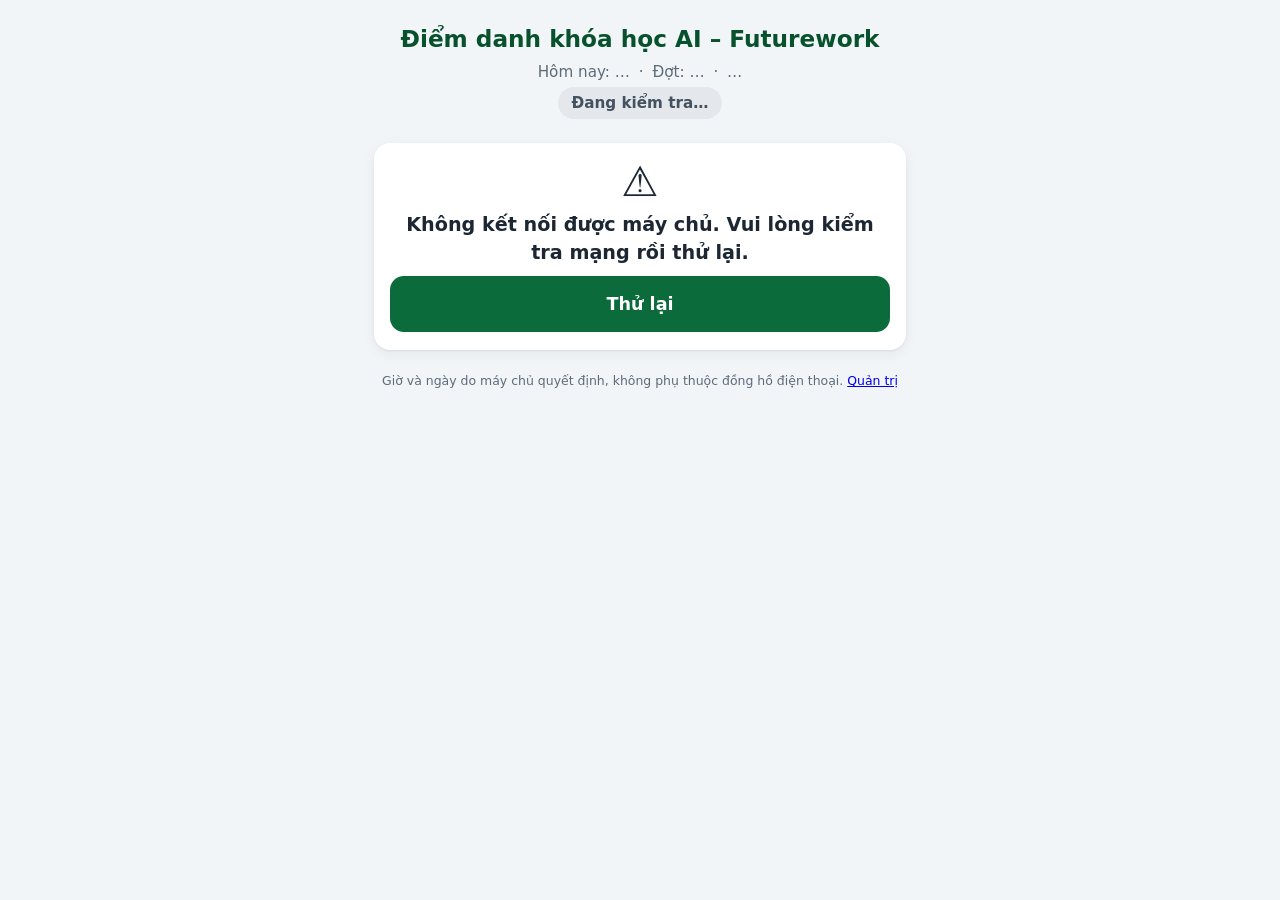
<file: index.html>
<!doctype html>
<html lang="vi">
<head>
  <meta charset="utf-8">
  <meta name="viewport" content="width=device-width, initial-scale=1, viewport-fit=cover">
  <meta name="robots" content="noindex, nofollow">
  <meta name="color-scheme" content="light">
  <meta name="theme-color" content="#0b6b3a">
  <title>Điểm danh khóa học AI – Futurework</title>
  <link rel="icon" href="data:image/svg+xml,%3Csvg xmlns='http://www.w3.org/2000/svg' viewBox='0 0 64 64'%3E%3Crect width='64' height='64' rx='14' fill='%230b6b3a'/%3E%3Cpath d='M16 34l12 12 21-24' fill='none' stroke='%23fff' stroke-width='8' stroke-linecap='round' stroke-linejoin='round'/%3E%3C/svg%3E">
  <link rel="stylesheet" href="style.css?v=20261025-2">
</head>
<body>
<main class="wrap">

  <header class="head">
    <h1>Điểm danh khóa học AI – Futurework</h1>
    <p class="info" aria-live="polite">
      <span id="infoDate">Hôm nay: …</span>
      <span class="sep" aria-hidden="true">·</span>
      <span id="infoDot">Đợt: …</span>
      <span class="sep" aria-hidden="true">·</span>
      <span id="infoTime">…</span>
    </p>
    <p><span class="badge badge-wait" id="badge">Đang kiểm tra…</span></p>
    <p class="fake" id="fakeBanner" hidden>⚠ CHẾ ĐỘ THỬ NGHIỆM – hệ thống đang dùng giờ giả lập</p>
  </header>

  <!-- Đang tải -->
  <section id="vLoading" class="card center" aria-live="polite">
    <div class="spinner" aria-hidden="true"></div>
    <p>Đang kết nối…</p>
  </section>

  <!-- Đóng cửa: chỉ hiện thông báo, không có ô tìm kiếm / nút điểm danh -->
  <section id="vClosed" class="card center" hidden>
    <div class="big-ico" aria-hidden="true">⏰</div>
    <p id="closedMsg" class="closed-msg"></p>
  </section>

  <!-- Lỗi kết nối -->
  <section id="vError" class="card center" hidden role="alert">
    <div class="big-ico" aria-hidden="true">⚠️</div>
    <p id="errorMsg" class="closed-msg"></p>
    <button type="button" class="btn btn-primary" id="btnRetry">Thử lại</button>
  </section>

  <!-- Tìm kiếm -->
  <section id="vSearch" class="card" hidden>
    <label for="q" class="lbl">Nhập tên của bạn</label>
    <div class="combo">
      <input id="q" type="text" inputmode="text" autocomplete="off" autocorrect="off" autocapitalize="none"
             spellcheck="false" enterkeyhint="go" placeholder="Ví dụ: Thịnh, Nguyễn Thị Lan, TUAF0012"
             role="combobox" aria-expanded="false" aria-controls="list" aria-autocomplete="list" aria-haspopup="listbox">
      <div id="listBox" class="listbox" hidden>
        <ul id="list" role="listbox" aria-label="Gợi ý tên"></ul>
        <div id="more" class="more" hidden></div>
      </div>
    </div>
    <p class="hint" id="hint">Gõ tên có dấu hoặc không dấu đều được. Dùng phím ↑ ↓ rồi Enter, hoặc chạm vào tên của bạn.</p>
    <button type="button" class="link" id="btnNotFound">Không tìm thấy tên của bạn?</button>
  </section>

  <!-- Xác nhận -->
  <section id="vConfirm" class="card" hidden>
    <h2>Đây có phải là bạn không?</h2>
    <dl class="kv" id="confirmInfo"></dl>
    <button type="button" class="btn btn-primary" id="btnConfirm">Xác nhận điểm danh</button>
    <button type="button" class="btn btn-ghost" id="btnNotMe">Không phải tôi</button>
  </section>

  <!-- Tự đăng ký -->
  <section id="vRegister" class="card" hidden>
    <h2>Tự điền thông tin</h2>
    <p class="hint">Dành cho người chưa có tên trong danh sách. Sau khi gửi, bạn sẽ được điểm danh luôn cho hôm nay.</p>
    <form id="regForm" novalidate>
      <label class="fld"><span>Họ và tên <i>*</i></span>
        <input id="rName" name="name" type="text" autocomplete="name" maxlength="100" required></label>
      <label class="fld"><span>Trường <i>*</i></span>
        <select id="rSchool" name="school" required>
          <option value="">— Chọn trường —</option>
          <option value="TUAF">TUAF</option>
          <option value="TUEBA">TUEBA</option>
        </select></label>
      <label class="fld"><span>Khoa <i>*</i></span>
        <select id="rKhoa" name="khoa" required disabled><option value="">— Chọn trường trước —</option></select></label>
      <label class="fld" id="rKhoaOtherWrap" hidden><span>Tên khoa của bạn <i>*</i></span>
        <input id="rKhoaOther" type="text" maxlength="120"></label>
      <label class="fld"><span>Bộ môn</span>
        <input id="rBomon" name="bomon" type="text" maxlength="120"></label>
      <fieldset class="fld">
        <legend>Đợt học <i>*</i></legend>
        <label class="radio"><input type="radio" name="dot" value="Đợt 1"> Đợt 1</label>
        <label class="radio"><input type="radio" name="dot" value="Đợt 2"> Đợt 2</label>
      </fieldset>
      <label class="fld"><span>Năm sinh</span>
        <input id="rYear" name="year" type="text" inputmode="numeric" maxlength="4" placeholder="Ví dụ: 1985"></label>
      <label class="fld"><span>Giới tính</span>
        <select id="rGender" name="gender">
          <option value="">— Không chọn —</option><option>Nam</option><option>Nữ</option><option>Khác</option>
        </select></label>
      <label class="fld"><span>Ngạch giảng viên</span>
        <select id="rRank" name="rank">
          <option value="">— Không chọn —</option><option>GV</option><option>GVC</option><option>GVCC</option><option>GVTH</option><option>Khác</option>
        </select></label>
      <label class="fld"><span>Số điện thoại</span>
        <input id="rPhone" name="phone" type="tel" inputmode="tel" autocomplete="tel" maxlength="20"></label>
      <p class="form-err" id="regErr" role="alert" hidden></p>
      <button type="submit" class="btn btn-primary" id="btnReg">Gửi và điểm danh</button>
      <button type="button" class="btn btn-ghost" id="btnRegBack">← Quay lại tìm kiếm</button>
    </form>
  </section>

  <!-- Kết quả -->
  <section id="vResult" class="card result" hidden aria-live="assertive">
    <div class="big-ico" id="resIcon" aria-hidden="true">✔</div>
    <h2 id="resTitle"></h2>
    <p class="res-name" id="resName"></p>
    <p class="res-when" id="resWhen"></p>
    <p class="res-note" id="resNote" hidden></p>
    <p class="hint">Mỗi thiết bị chỉ được điểm danh một người mỗi ngày học.</p>
  </section>

  <footer class="foot">Giờ và ngày do máy chủ quyết định, không phụ thuộc đồng hồ điện thoại. <a href="admin.html?v=20261025-2">Quản trị</a></footer>
</main>

<noscript><p style="padding:16px">Trang này cần bật JavaScript để điểm danh.</p></noscript>
<script src="config.js?v=20261025-2"></script>
<script src="search.js"></script>
<script src="app.js?v=20261111-outside"></script>
</body>
</html>
</file>
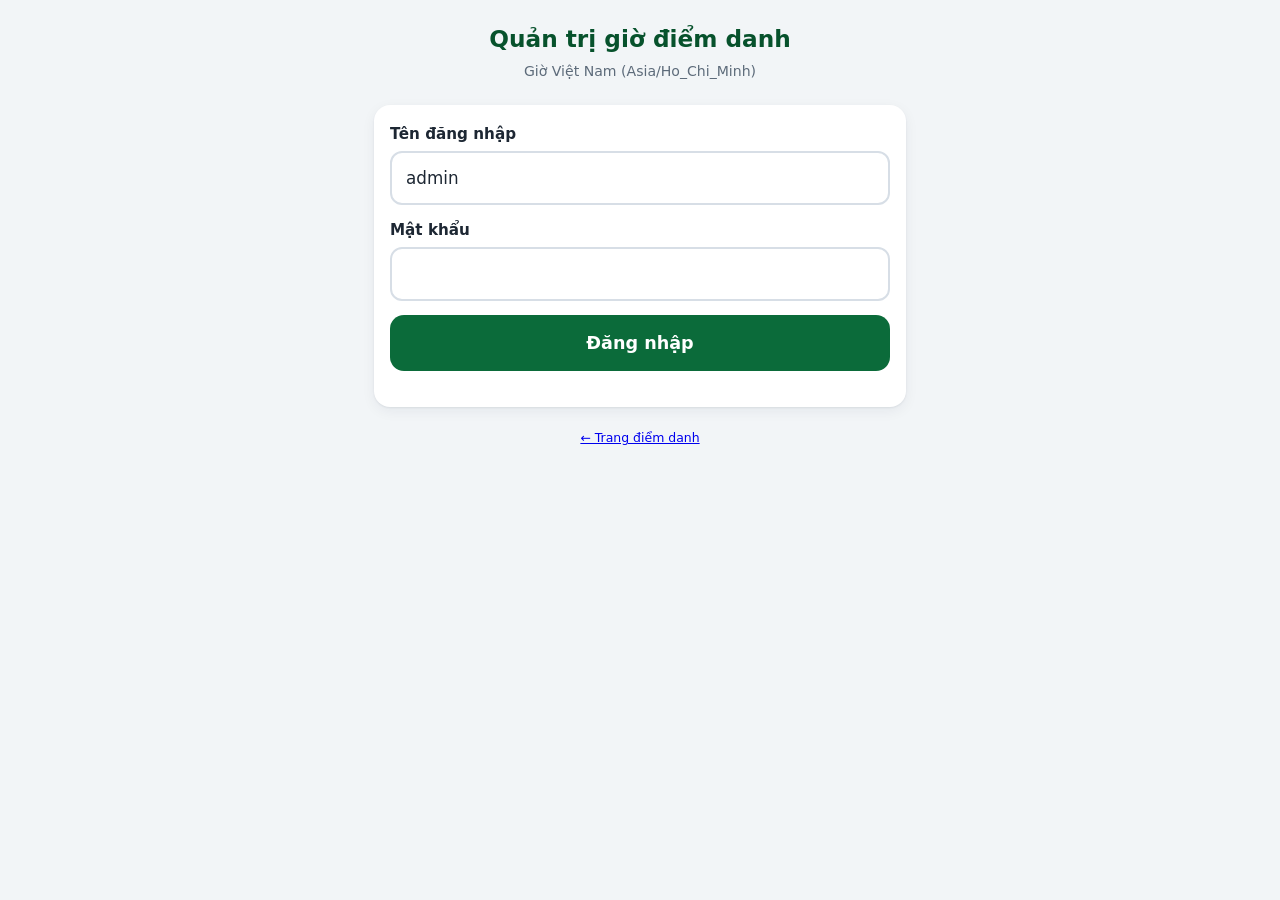
<file: admin.html>
<!doctype html>
<html lang="vi">
<head>
  <meta charset="utf-8">
  <meta name="viewport" content="width=device-width, initial-scale=1">
  <meta name="robots" content="noindex, nofollow">
  <title>Quản trị điểm danh – Futurework</title>
  <link rel="stylesheet" href="style.css?v=20261025-2">
</head>
<body><main class="wrap">
  <header class="head"><h1>Quản trị giờ điểm danh</h1><p class="hint">Giờ Việt Nam (Asia/Ho_Chi_Minh)</p></header>
  <section class="card">
    <form id="loginForm">
      <label class="fld"><span>Tên đăng nhập</span><input id="adminUsername" name="username" type="text" required autocomplete="username" value="admin"></label>
      <label class="fld"><span>Mật khẩu</span><input id="adminPassword" name="password" type="password" required autocomplete="current-password"></label>
      <button class="btn btn-primary" type="submit">Đăng nhập</button>
    </form>
    <button class="btn btn-ghost" id="logout" hidden>Đăng xuất</button>
    <p id="message" role="status" aria-live="polite"></p>
  </section>
  <section class="card" id="settingsPanel" hidden>
    <h2>Thiết lập thời gian</h2>
    <p id="currentStatus" class="hint"></p>
    <form id="scheduleForm">
      <label class="fld"><span>Áp dụng cho</span><select id="scope"><option value="default">Giờ mặc định của các ngày học</option><option value="date">Một ngày cụ thể</option></select></label>
      <label class="fld" id="dateWrap" hidden><span>Ngày điểm danh</span><input id="scheduleDate" type="date"></label>
      <label class="fld"><span>Giờ mở</span><input id="openAt" type="time" required></label>
      <label class="fld"><span>Giờ đóng</span><input id="closeAt" type="time" required></label>
      <label class="radio"><input id="closed" type="checkbox"> Đóng điểm danh cả ngày</label>
      <p class="hint">Giờ đóng phải sau giờ mở trong cùng ngày. Lịch riêng theo ngày được ưu tiên hơn giờ mặc định. Có thể mở điểm danh cho một ngày ngoài đợt. Lượt ngoài đợt lưu vào Log và không tính chuyên cần.</p>
      <button class="btn btn-primary" type="submit">Lưu thời gian</button>
      <button class="btn btn-ghost" id="resetDate" type="button" hidden>Xóa lịch riêng, dùng giờ mặc định</button>
    </form>
    <h2>Lịch riêng đã đặt</h2><ul id="overrides"></ul>
  </section>
  <footer class="foot"><a href="index.html?v=20261025-2">← Trang điểm danh</a></footer>
</main><script src="config.js?v=20261025-2"></script><script src="admin.js?v=20261025-2"></script></body>
</html>
</file>
<file: style.css>
:root {
  --green: #0b6b3a;
  --green-d: #07522c;
  --green-l: #e6f4ea;
  --ink: #1d2733;
  --muted: #5d6b7a;
  --line: #d7dee6;
  --bg: #f2f5f7;
  --card: #ffffff;
  --warn-bg: #fff4d6;
  --warn-ink: #7a5300;
  --err: #b3261e;
  --blue-l: #e8f0fe;
  --blue: #1a56b0;
}

* { box-sizing: border-box; }
html { -webkit-text-size-adjust: 100%; color-scheme: light; }
body {
  margin: 0;
  background: var(--bg);
  color: var(--ink);
  font: 18px/1.45 system-ui, -apple-system, "Segoe UI", Roboto, "Helvetica Neue", Arial, sans-serif;
}
[hidden] { display: none !important; }

.wrap { max-width: 560px; margin: 0 auto; padding: 14px 14px calc(28px + env(safe-area-inset-bottom)); }

.head { text-align: center; padding: 10px 4px 6px; }
.head h1 { font-size: 1.45rem; line-height: 1.25; margin: 0 0 8px; color: var(--green-d); }
.head p { margin: 4px 0; }
.info { color: var(--muted); font-size: .95rem; }
.sep { margin: 0 4px; }

.badge { display: inline-block; padding: 5px 14px; border-radius: 999px; font-size: .95rem; font-weight: 600; }
.badge-open { background: var(--green); color: #fff; }
.badge-closed { background: #e4e8ec; color: #44515f; }
.badge-wait { background: #e4e8ec; color: #44515f; }
.fake { background: var(--warn-bg); color: var(--warn-ink); border: 1px solid #f0cf7a; border-radius: 10px; padding: 8px 10px; font-size: .9rem; font-weight: 600; }

.card {
  background: var(--card);
  border-radius: 16px;
  box-shadow: 0 1px 2px rgba(20, 40, 60, .08), 0 4px 14px rgba(20, 40, 60, .06);
  padding: 18px 16px;
  margin-top: 14px;
}
.card.center { text-align: center; }
.card h2 { font-size: 1.2rem; margin: 0 0 12px; }

.big-ico { font-size: 2.6rem; line-height: 1; margin-bottom: 8px; }
.closed-msg { font-size: 1.2rem; font-weight: 600; margin: 6px 0 0; }
.spinner {
  width: 34px; height: 34px; margin: 4px auto 10px;
  border: 4px solid #d6dde4; border-top-color: var(--green); border-radius: 50%;
  animation: spin .8s linear infinite;
}
@keyframes spin { to { transform: rotate(360deg); } }

/* ---------- ô tìm kiếm + gợi ý ---------- */
.lbl { display: block; font-weight: 600; margin-bottom: 8px; }
.combo { position: relative; }
input[type=text], input[type=tel], select {
  width: 100%;
  font: inherit;
  font-size: 1.05rem;           /* >= 16px để iOS không tự phóng to */
  min-height: 54px;
  padding: 10px 14px;
  border: 2px solid var(--line);
  border-radius: 12px;
  background: #fff;
  color: var(--ink);
}
input:focus, select:focus { outline: none; border-color: var(--green); box-shadow: 0 0 0 3px rgba(11, 107, 58, .18); }

.listbox {
  position: absolute; left: 0; right: 0; top: calc(100% + 6px); z-index: 20;
  background: #fff;
  border: 1px solid var(--line);
  border-radius: 12px;
  box-shadow: 0 10px 28px rgba(20, 40, 60, .18);
  overflow: hidden;
}
#list { list-style: none; margin: 0; padding: 0; max-height: min(46vh, 340px); overflow-y: auto; overscroll-behavior: contain; -webkit-overflow-scrolling: touch; }
#list li { padding: 11px 14px; cursor: pointer; border-bottom: 1px solid #eef1f4; }
#list li:last-child { border-bottom: 0; }
#list li.active, #list li:hover { background: var(--green-l); }
.opt-name { font-size: 1.05rem; line-height: 1.3; }
.opt-name b { color: var(--green-d); font-weight: 800; background: rgba(11, 107, 58, .12); border-radius: 3px; }
.opt-meta { font-size: .86rem; color: var(--muted); line-height: 1.3; margin-top: 2px; }
.more { padding: 8px 14px; font-size: .85rem; color: var(--muted); background: #f7f9fa; border-top: 1px solid #eef1f4; }
.empty { padding: 12px 14px; color: var(--muted); font-size: .95rem; }

.hint { color: var(--muted); font-size: .88rem; margin: 10px 2px 0; }
.link {
  display: inline-block; margin-top: 14px; padding: 10px 2px;
  background: none; border: 0; font: inherit; font-size: 1rem; font-weight: 600;
  color: var(--blue); text-decoration: underline; cursor: pointer;
}

/* ---------- thẻ xác nhận ---------- */
.kv { margin: 0 0 16px; }
.kv .row { display: flex; gap: 10px; padding: 8px 0; border-bottom: 1px solid #eef1f4; }
.kv .row:last-child { border-bottom: 0; }
.kv dt { flex: 0 0 38%; color: var(--muted); font-size: .92rem; padding-top: 2px; }
.kv dd { flex: 1; margin: 0; font-weight: 600; word-break: break-word; }
.kv .row.big dd { font-size: 1.2rem; color: var(--green-d); }

.btn {
  display: block; width: 100%; min-height: 56px; margin-top: 10px;
  font: inherit; font-size: 1.1rem; font-weight: 700;
  border: 0; border-radius: 14px; cursor: pointer;
}
.btn:disabled { opacity: .6; cursor: default; }
.btn-primary { background: var(--green); color: #fff; }
.btn-primary:active:not(:disabled) { background: var(--green-d); }
.btn-ghost { background: #fff; color: var(--ink); border: 2px solid var(--line); }
.btn-light { background: rgba(255, 255, 255, .95); color: var(--green-d); margin-top: 18px; }

/* ---------- form tự đăng ký ---------- */
.fld { display: block; margin: 0 0 14px; border: 0; padding: 0; min-width: 0; }
.fld > span, .fld > legend { display: block; font-weight: 600; font-size: .95rem; margin-bottom: 6px; padding: 0; }
.fld i { color: var(--err); font-style: normal; }
.radio { display: inline-flex; align-items: center; gap: 8px; margin-right: 22px; min-height: 44px; font-size: 1.05rem; }
.radio input { width: 22px; height: 22px; accent-color: var(--green); }
.form-err { color: var(--err); font-weight: 600; margin: 4px 0 0; }

/* ---------- kết quả ---------- */
.result { text-align: center; color: #fff; background: var(--green); }
.result h2 { font-size: 1.5rem; margin: 6px 0 8px; }
.result .big-ico { font-size: 3.4rem; }
.res-name { font-size: 1.25rem; font-weight: 700; margin: 4px 0; }
.res-when { font-size: 1.05rem; margin: 2px 0 0; opacity: .95; }
.res-note { margin: 14px 0 0; padding: 10px 12px; font-size: .95rem; background: rgba(255, 255, 255, .16); border-radius: 10px; }
.result.info-state { background: var(--blue); }
.result.warn-state { background: #8a5a00; }

.foot { text-align: center; color: var(--muted); font-size: .78rem; margin-top: 22px; }

@media (max-width: 400px) {
  body { font-size: 17px; }
  .head h1 { font-size: 1.28rem; }
  .kv dt { flex-basis: 34%; }
}
@media (prefers-reduced-motion: reduce) { .spinner { animation-duration: 2.4s; } }

/* Trang quản trị */
input[type=password], input[type=date], input[type=time] {
  width: 100%; min-height: 54px; padding: 10px 14px; font: inherit;
  border: 2px solid var(--line); border-radius: 12px; background: #fff; color: var(--ink);
}
#message { overflow-wrap: anywhere; }
#overrides { padding-left: 22px; font-size: .95rem; }
</file>
